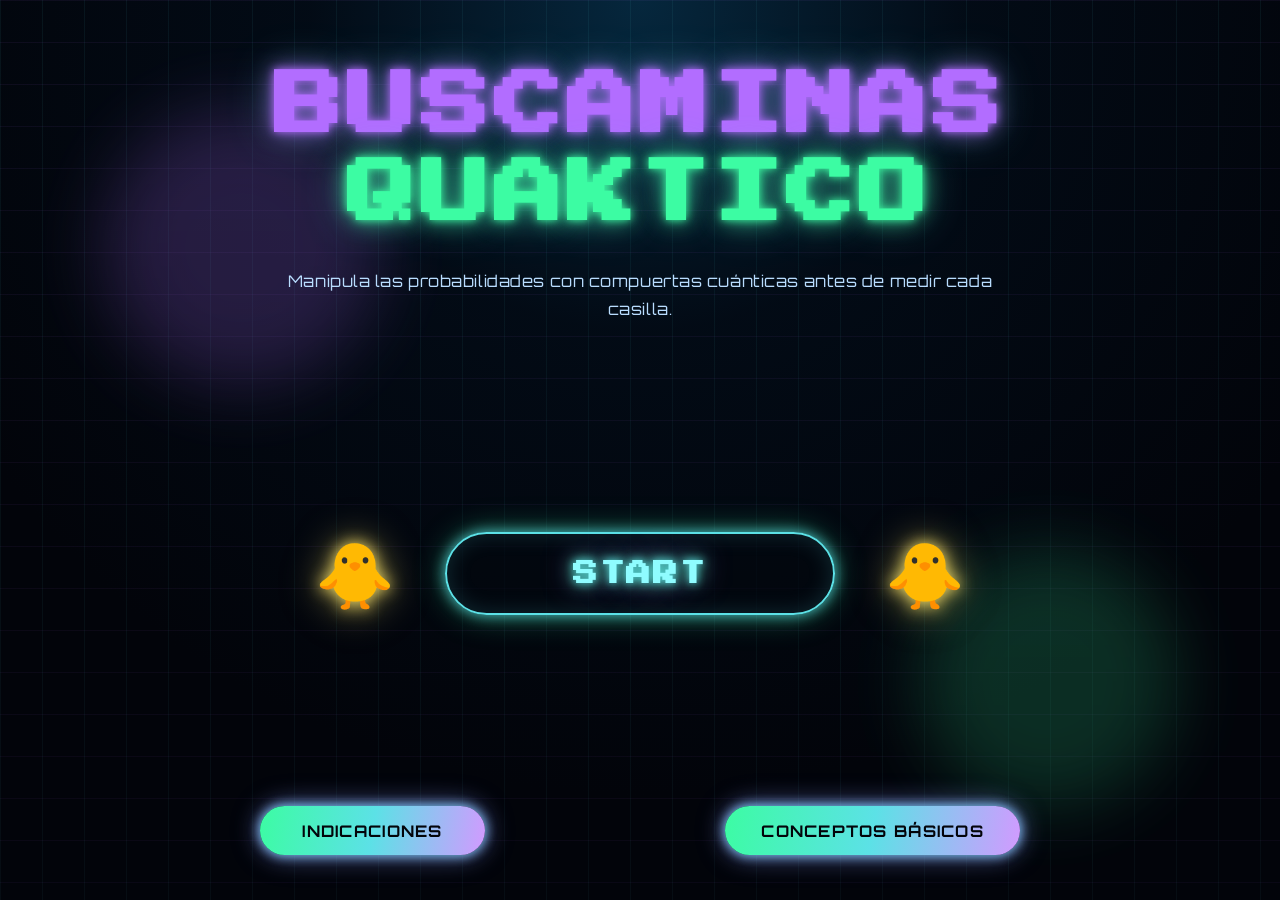
<file: frontend/pantalla_inicio/index.html>
<!DOCTYPE html>
<html lang="es">
<head>
  <meta charset="UTF-8">

  <meta
    name="viewport"
    content="width=device-width, initial-scale=1.0"
  >

  <meta
    name="description"
    content="Buscaminas Quaktico: juego educativo inspirado en computación cuántica."
  >

  <title>Buscaminas Quaktico</title>

  <!-- Fuente principal utilizada por la interfaz -->
  <link
    rel="preconnect"
    href="https://fonts.googleapis.com"
  >

  <link
    rel="preconnect"
    href="https://fonts.gstatic.com"
    crossorigin
  >

  <link
    href="https://fonts.googleapis.com/css2?family=Orbitron:wght@400;500;600;700;800&display=swap"
    rel="stylesheet"
  >

  <!-- CSS propio de la pantalla inicial -->
  <link
    rel="stylesheet"
    href="styles.css"
  >
</head>

<body>
  <div class="app-container">

    <!-- ======================================================
         PANTALLA PRINCIPAL
         ====================================================== -->

    <section
      id="main-menu"
      class="screen active-screen"
      aria-label="Menú principal"
    >
      <!-- Rejilla decorativa del fondo -->
      <div
        class="grid-background"
        aria-hidden="true"
      ></div>

      <div class="menu-content">

        <!-- ==================================================
             TÍTULO
             ================================================== -->

        <header class="menu-header">
          <h1 class="game-title">
            BUSCAMINAS
            <span class="title-highlight">
              QUAKTICO
            </span>
          </h1>

          <p class="game-subtitle">
            Manipula las probabilidades con compuertas
            cuánticas antes de medir cada casilla.
          </p>
        </header>


        <!-- ==================================================
             BOTÓN START
             ================================================== -->

        <main class="menu-main">
          <div class="ducks-container">

            <span
              class="duck neon-duck"
              aria-hidden="true"
            >
              🐥
            </span>

            <button
              id="start-btn"
              class="btn btn-neon btn-start"
              type="button"
              aria-label="Iniciar partida"
            >
              START
            </button>

            <span
              class="duck neon-duck"
              aria-hidden="true"
            >
              🐥
            </span>

          </div>
        </main>


        <!-- ==================================================
             BOTONES INFERIORES
             ================================================== -->

        <footer class="menu-footer">

          <button
            id="indicaciones-btn"
            class="btn btn-neon btn-secondary"
            type="button"
          >
            Indicaciones
          </button>

          <button
            id="conceptos-btn"
            class="btn btn-neon btn-secondary"
            type="button"
          >
            Conceptos básicos
          </button>

        </footer>

      </div>
    </section>


    <!-- ======================================================
         MODAL DE INDICACIONES
         ====================================================== -->

    <div
      id="indicaciones-modal"
      class="modal-overlay"
      role="dialog"
      aria-modal="true"
      aria-hidden="true"
      aria-labelledby="indicaciones-title"
    >
      <section class="modal">

        <header class="modal-header">
          <h2 id="indicaciones-title">
            Indicaciones
          </h2>

          <button
            class="modal-close"
            type="button"
            data-close="indicaciones-modal"
            aria-label="Cerrar indicaciones"
          >
            ✕
          </button>
        </header>

        <div class="modal-body">
          <p>
            El objetivo es descubrir todas las casillas seguras
            sin encontrar una mina.
          </p>

          <ul class="modal-list">
            <li>
              La primera casilla que selecciones siempre será segura.
            </li>

            <li>
              Después de la primera medición podrás utilizar
              una compuerta cuántica.
            </li>

            <li>
              Algunas compuertas necesitan una casilla y otras
              requieren varias.
            </li>

            <li>
              Pulsa las casillas necesarias y después selecciona
              <strong>EJECUTAR ANÁLISIS</strong>.
            </li>

            <li>
              Luego de aplicar una compuerta deberás medir una casilla.
            </li>

            <li>
              Ganarás cuando descubras todas las casillas seguras.
            </li>
          </ul>
        </div>

        <footer class="modal-footer">
          <button
            class="btn btn-neon btn-small"
            type="button"
            data-close="indicaciones-modal"
          >
            Cerrar
          </button>
        </footer>

      </section>
    </div>


    <!-- ======================================================
         MODAL DE CONCEPTOS BÁSICOS
         ====================================================== -->

    <div
      id="conceptos-modal"
      class="modal-overlay"
      role="dialog"
      aria-modal="true"
      aria-hidden="true"
      aria-labelledby="conceptos-title"
    >
      <section class="modal">

        <header class="modal-header">
          <h2 id="conceptos-title">
            Conceptos básicos
          </h2>

          <button
            class="modal-close"
            type="button"
            data-close="conceptos-modal"
            aria-label="Cerrar conceptos básicos"
          >
            ✕
          </button>
        </header>

        <div class="modal-body">

          <div class="concept-slider">

            <button
              id="prevConcept"
              class="slide-arrow"
              type="button"
              aria-label="Concepto anterior"
            >
              ‹
            </button>

            <article class="concept-slide">
              <h3 id="conceptTitle">
                Qubit
              </h3>

              <p id="conceptDescription">
                Es la unidad básica de información cuántica.
                Antes de medirse puede representar una combinación
                de los estados 0 y 1.
              </p>

              <span id="conceptCounter">
                1 / 6
              </span>
            </article>

            <button
              id="nextConcept"
              class="slide-arrow"
              type="button"
              aria-label="Concepto siguiente"
            >
              ›
            </button>

          </div>

        </div>

        <footer class="modal-footer">
          <button
            class="btn btn-neon btn-small"
            type="button"
            data-close="conceptos-modal"
          >
            Cerrar
          </button>
        </footer>

      </section>
    </div>

  </div>


  <!-- ========================================================
       AUDIOS
       Permanecen dentro de frontend/pantalla_inicio
       ======================================================== -->

  <audio
    id="sec-sound"
    src="secaudio.mp3"
    preload="auto"
  ></audio>

  <audio
    id="start-sound"
    src="start.mp3"
    preload="auto"
  ></audio>


  <!-- JavaScript propio de la pantalla inicial -->
  <script src="script.js"></script>
</body>
</html>
</file>
<file: frontend/pantalla_inicio/styles.css>
@import url(
  "https://fonts.googleapis.com/css2?family=Press+Start+2P&display=swap"
);


/* ==========================================================
   VARIABLES
   ========================================================== */

:root {
  --fondo-principal: #02040a;
  --fondo-secundario: #061726;
  --fondo-modal: rgba(5, 13, 28, 0.97);

  --cyan: #5ce1e6;
  --cyan-claro: #8ffcff;
  --verde: #3cfca3;
  --morado: #b26dff;
  --morado-claro: #d29aff;
  --amarillo: #ffe76b;

  --texto-principal: #e8fbff;
  --texto-secundario: #b9ddff;
  --texto-suave: #89a9bf;

  --borde-cyan: rgba(92, 225, 230, 0.55);
  --borde-morado: rgba(178, 109, 255, 0.55);

  --sombra-cyan:
    0 0 12px rgba(92, 225, 230, 0.75),
    0 0 28px rgba(92, 225, 230, 0.30);

  --sombra-verde:
    0 0 12px rgba(60, 252, 163, 0.78),
    0 0 30px rgba(60, 252, 163, 0.35);

  --sombra-morada:
    0 0 12px rgba(178, 109, 255, 0.78),
    0 0 30px rgba(178, 109, 255, 0.35);
}


/* ==========================================================
   CONFIGURACIÓN GENERAL
   ========================================================== */

*,
*::before,
*::after {
  box-sizing: border-box;
}

html {
  min-width: 320px;
  min-height: 100%;
  background: var(--fondo-principal);
}

body {
  margin: 0;
  min-width: 320px;
  min-height: 100vh;

  overflow-x: hidden;

  color: var(--texto-principal);

  font-family:
    "Orbitron",
    system-ui,
    sans-serif;

  background:
    radial-gradient(
      circle at 50% 0%,
      rgba(9, 74, 112, 0.50) 0%,
      rgba(3, 19, 35, 0.45) 30%,
      var(--fondo-principal) 72%
    );
}

body.modal-abierto {
  overflow: hidden;
}

button {
  font: inherit;
}

button:focus-visible {
  outline: 3px solid var(--amarillo);
  outline-offset: 4px;
}

.app-container {
  position: relative;

  width: 100%;
  min-height: 100vh;
}


/* ==========================================================
   PANTALLA PRINCIPAL
   ========================================================== */

.screen {
  position: relative;

  width: 100%;
  min-height: 100vh;

  display: none;

  overflow: hidden;
}

.screen.active-screen {
  display: block;
}


/* ==========================================================
   FONDO DE REJILLA
   ========================================================== */

.grid-background {
  position: absolute;
  inset: 0;

  pointer-events: none;

  background-image:
    linear-gradient(
      90deg,
      rgba(92, 225, 230, 0.09) 1px,
      transparent 1px
    ),
    linear-gradient(
      180deg,
      rgba(178, 109, 255, 0.09) 1px,
      transparent 1px
    );

  background-size: 42px 42px;

  opacity: 0.72;

  mask-image:
    linear-gradient(
      to bottom,
      rgba(0, 0, 0, 1),
      rgba(0, 0, 0, 0.70)
    );
}

.grid-background::before,
.grid-background::after {
  content: "";

  position: absolute;

  border-radius: 50%;

  filter: blur(35px);

  opacity: 0.30;
}

.grid-background::before {
  top: 12%;
  left: 8%;

  width: 280px;
  height: 280px;

  background: var(--morado);
}

.grid-background::after {
  right: 8%;
  bottom: 10%;

  width: 260px;
  height: 260px;

  background: var(--verde);
}


/* ==========================================================
   CONTENIDO DEL MENÚ
   ========================================================== */

.menu-content {
  position: relative;
  z-index: 1;

  width: min(1180px, 100%);
  min-height: 100vh;

  margin: 0 auto;
  padding:
    clamp(34px, 7vh, 72px)
    clamp(20px, 5vw, 64px)
    clamp(24px, 5vh, 48px);

  display: flex;
  flex-direction: column;
  align-items: center;
}


/* ==========================================================
   TÍTULO
   ========================================================== */

.menu-header {
  width: 100%;

  display: flex;
  flex-direction: column;
  align-items: center;

  text-align: center;
}

.game-title {
  margin: 0;

  max-width: 1100px;

  font-family:
    "Press Start 2P",
    monospace;

  font-size:
    clamp(2.1rem, 5.4vw, 4.8rem);

  line-height: 1.28;
  letter-spacing: 0.06em;

  color: var(--morado);

  text-transform: uppercase;

  text-shadow:
    0 0 8px rgba(178, 109, 255, 0.95),
    0 0 22px rgba(178, 109, 255, 0.72),
    0 0 44px rgba(92, 225, 230, 0.40);
}

.title-highlight {
  color: var(--verde);

  text-shadow:
    0 0 8px rgba(60, 252, 163, 0.95),
    0 0 22px rgba(60, 252, 163, 0.72),
    0 0 44px rgba(92, 225, 230, 0.42);
}

.game-subtitle {
  max-width: 720px;

  margin:
    clamp(18px, 3vh, 28px)
    auto
    0;

  color: var(--texto-secundario);

  font-size:
    clamp(0.78rem, 1.5vw, 1rem);

  line-height: 1.75;
  letter-spacing: 0.035em;

  text-align: center;
}


/* ==========================================================
   ZONA CENTRAL
   ========================================================== */

.menu-main {
  width: 100%;
  flex: 1;

  padding:
    clamp(40px, 8vh, 90px)
    0
    clamp(34px, 6vh, 70px);

  display: flex;
  justify-content: center;
  align-items: center;
}

.ducks-container {
  width: 100%;

  display: flex;
  justify-content: center;
  align-items: center;

  gap:
    clamp(18px, 4vw, 50px);
}

.duck {
  display: inline-block;

  font-size:
    clamp(2.2rem, 5vw, 4rem);

  user-select: none;
}

.neon-duck {
  filter:
    drop-shadow(
      0 0 8px
      rgba(255, 231, 107, 0.95)
    )
    drop-shadow(
      0 0 18px
      rgba(255, 231, 107, 0.50)
    );

  animation:
    pato-flotante
    2.8s
    ease-in-out
    infinite
    alternate;
}

.neon-duck:last-child {
  animation-delay: 0.45s;
}

@keyframes pato-flotante {
  from {
    transform:
      translateY(4px)
      rotate(-4deg);
  }

  to {
    transform:
      translateY(-12px)
      rotate(4deg);
  }
}


/* ==========================================================
   BOTONES GENERALES
   ========================================================== */

.btn {
  border: none;

  cursor: pointer;

  border-radius: 999px;

  font-weight: 700;

  letter-spacing: 0.08em;
  text-transform: uppercase;

  transition:
    transform 0.18s ease,
    color 0.18s ease,
    border-color 0.18s ease,
    background 0.18s ease,
    box-shadow 0.18s ease,
    opacity 0.18s ease;
}

.btn-neon {
  padding: 0.9rem 2.25rem;

  color: #02040a;

  background:
    linear-gradient(
      100deg,
      var(--verde),
      var(--cyan),
      var(--morado-claro)
    );

  box-shadow:
    var(--sombra-cyan),
    var(--sombra-morada);
}

.btn-neon:hover:not(:disabled) {
  transform:
    translateY(-3px)
    scale(1.04);

  color: #03100e;

  box-shadow:
    0 0 16px rgba(60, 252, 163, 0.88),
    0 0 34px rgba(92, 225, 230, 0.55),
    0 0 48px rgba(178, 109, 255, 0.35);
}

.btn-neon:active:not(:disabled) {
  transform:
    translateY(1px)
    scale(0.98);
}


/* ==========================================================
   BOTÓN START
   ========================================================== */

.btn-start {
  min-width:
    clamp(245px, 32vw, 390px);

  padding:
    clamp(1.25rem, 2.6vw, 1.7rem)
    clamp(2.5rem, 6vw, 5.4rem);

  border:
    2px solid
    var(--cyan);

  color:
    var(--cyan-claro);

  background:
    rgba(2, 7, 15, 0.64);

  font-family:
    "Press Start 2P",
    monospace;

  font-size:
    clamp(1rem, 2.1vw, 1.55rem);

  text-shadow:
    0 0 8px rgba(92, 225, 230, 1),
    0 0 18px rgba(60, 252, 163, 0.82),
    0 0 30px rgba(178, 109, 255, 0.65);

  box-shadow:
    0 0 14px rgba(92, 225, 230, 0.82),
    0 0 32px rgba(60, 252, 163, 0.38),
    inset 0 0 22px rgba(92, 225, 230, 0.17);
}

.btn-start:hover:not(:disabled) {
  color: var(--verde);

  border-color: var(--verde);

  background:
    rgba(5, 25, 25, 0.74);

  box-shadow:
    0 0 18px rgba(60, 252, 163, 0.92),
    0 0 38px rgba(92, 225, 230, 0.50),
    inset 0 0 25px rgba(60, 252, 163, 0.15);
}

.btn-start:disabled {
  cursor: wait;

  opacity: 0.55;

  color: var(--texto-suave);

  border-color:
    rgba(137, 169, 191, 0.55);

  box-shadow:
    0 0 10px
    rgba(137, 169, 191, 0.25);
}


/* ==========================================================
   PIE DEL MENÚ
   ========================================================== */

.menu-footer {
  width: min(760px, 100%);

  display: flex;
  justify-content: space-between;
  align-items: center;

  gap: 20px;
}

.btn-secondary {
  min-width: 225px;
}


/* ==========================================================
   MODALES
   ========================================================== */

.modal-overlay {
  position: fixed;
  inset: 0;
  z-index: 1000;

  display: none;
  justify-content: center;
  align-items: center;

  padding: 24px;

  overflow-y: auto;

  background:
    rgba(0, 0, 0, 0.72);

  backdrop-filter:
    blur(8px);
}

.modal {
  width: min(620px, 100%);

  max-height:
    calc(100vh - 48px);

  display: flex;
  flex-direction: column;

  overflow: hidden;

  color: var(--texto-principal);

  background:
    radial-gradient(
      circle at top,
      rgba(15, 46, 74, 0.98),
      var(--fondo-modal) 55%
    );

  border:
    1px solid
    var(--borde-cyan);

  border-radius:
    20px;

  box-shadow:
    0 0 18px rgba(92, 225, 230, 0.65),
    0 0 42px rgba(178, 109, 255, 0.42);

  animation:
    aparecer-modal
    0.22s
    ease-out;
}

@keyframes aparecer-modal {
  from {
    opacity: 0;

    transform:
      translateY(-20px)
      scale(0.97);
  }

  to {
    opacity: 1;

    transform:
      translateY(0)
      scale(1);
  }
}


/* ==========================================================
   CABECERA DEL MODAL
   ========================================================== */

.modal-header {
  padding: 17px 20px;

  display: flex;
  justify-content: space-between;
  align-items: center;

  gap: 16px;

  border-bottom:
    1px solid
    rgba(92, 225, 230, 0.25);
}

.modal-header h2 {
  margin: 0;

  color: var(--cyan-claro);

  font-size:
    clamp(1rem, 2.5vw, 1.25rem);

  text-shadow:
    0 0 10px
    rgba(92, 225, 230, 0.55);
}

.modal-close {
  width: 38px;
  height: 38px;

  flex-shrink: 0;

  display: inline-flex;
  justify-content: center;
  align-items: center;

  padding: 0;

  border:
    1px solid
    rgba(92, 225, 230, 0.35);

  border-radius: 50%;

  cursor: pointer;

  color: var(--texto-secundario);

  background:
    rgba(5, 17, 32, 0.75);

  font-size: 1rem;

  transition:
    transform 0.18s ease,
    color 0.18s ease,
    border-color 0.18s ease,
    box-shadow 0.18s ease;
}

.modal-close:hover {
  transform: rotate(8deg) scale(1.08);

  color: var(--verde);

  border-color: var(--verde);

  box-shadow: var(--sombra-verde);
}


/* ==========================================================
   CUERPO DEL MODAL
   ========================================================== */

.modal-body {
  padding: 22px;

  overflow-y: auto;

  color: var(--texto-secundario);

  font-size:
    clamp(0.8rem, 1.7vw, 0.95rem);

  line-height: 1.7;
}

.modal-body p {
  margin:
    0
    0
    14px;
}

.modal-list {
  margin:
    14px
    0
    0;

  padding-left: 24px;
}

.modal-list li {
  margin-bottom: 11px;

  padding-left: 5px;
}

.modal-list li::marker {
  color: var(--verde);
}

.modal-list strong {
  color: var(--cyan-claro);
}


/* ==========================================================
   PIE DEL MODAL
   ========================================================== */

.modal-footer {
  padding: 15px 20px 20px;

  display: flex;
  justify-content: flex-end;

  border-top:
    1px solid
    rgba(92, 225, 230, 0.13);
}

.btn-small {
  min-width: 125px;

  padding: 0.7rem 1.4rem;

  font-size: 0.72rem;
}


/* ==========================================================
   CARRUSEL DE CONCEPTOS
   ========================================================== */

.concept-slider {
  width: 100%;
  min-height: 260px;

  display: grid;
  grid-template-columns:
    48px
    minmax(0, 1fr)
    48px;

  align-items: center;

  gap: 16px;
}

.concept-slide {
  min-height: 220px;

  padding:
    clamp(18px, 4vw, 28px);

  display: flex;
  flex-direction: column;
  justify-content: center;
  align-items: center;

  border:
    1px solid
    rgba(92, 225, 230, 0.34);

  border-radius: 16px;

  text-align: center;

  background:
    linear-gradient(
      145deg,
      rgba(92, 225, 230, 0.055),
      rgba(178, 109, 255, 0.07)
    );

  box-shadow:
    inset 0 0 22px
      rgba(92, 225, 230, 0.07),
    0 0 22px
      rgba(178, 109, 255, 0.15);
}

.concept-slide h3 {
  margin:
    0
    0
    17px;

  color: var(--verde);

  font-size:
    clamp(1.05rem, 2.6vw, 1.35rem);

  text-shadow:
    0 0 9px rgba(60, 252, 163, 0.80),
    0 0 20px rgba(92, 225, 230, 0.42);
}

.concept-slide p {
  margin:
    0
    0
    18px;

  color: var(--texto-principal);

  font-size:
    clamp(0.76rem, 1.8vw, 0.93rem);

  line-height: 1.75;
}

#conceptCounter {
  color: var(--morado-claro);

  font-size: 0.72rem;
  font-weight: 700;

  letter-spacing: 0.16em;
}


/* ==========================================================
   FLECHAS DEL CARRUSEL
   ========================================================== */

.slide-arrow {
  width: 46px;
  height: 46px;

  padding: 0;

  display: inline-flex;
  justify-content: center;
  align-items: center;

  border:
    2px solid
    var(--cyan);

  border-radius: 50%;

  cursor: pointer;

  color: var(--cyan);

  background:
    rgba(3, 12, 23, 0.80);

  font-family:
    Arial,
    sans-serif;

  font-size: 2rem;
  font-weight: 700;
  line-height: 1;

  box-shadow:
    0 0 12px
      rgba(92, 225, 230, 0.62),
    inset 0 0 12px
      rgba(92, 225, 230, 0.11);

  transition:
    transform 0.18s ease,
    color 0.18s ease,
    border-color 0.18s ease,
    box-shadow 0.18s ease;
}

.slide-arrow:hover {
  transform: scale(1.1);

  color: var(--verde);

  border-color: var(--verde);

  box-shadow:
    0 0 17px
      rgba(60, 252, 163, 0.80),
    inset 0 0 14px
      rgba(60, 252, 163, 0.13);
}


/* ==========================================================
   RESPONSIVE: TABLETS
   ========================================================== */

@media (max-width: 768px) {
  .menu-content {
    padding:
      38px
      22px
      28px;
  }

  .menu-main {
    padding:
      48px
      0;
  }

  .ducks-container {
    gap: 18px;
  }

  .menu-footer {
    flex-direction: column;

    max-width: 420px;
  }

  .btn-secondary {
    width: 100%;
  }
}


/* ==========================================================
   RESPONSIVE: CELULARES
   ========================================================== */

@media (max-width: 520px) {
  .menu-content {
    padding:
      32px
      16px
      22px;
  }

  .game-title {
    font-size:
      clamp(1.5rem, 8.3vw, 2.25rem);

    line-height: 1.45;
  }

  .game-subtitle {
    font-size: 0.76rem;
  }

  .menu-main {
    padding:
      45px
      0;
  }

  .ducks-container {
    display: grid;
    grid-template-columns:
      1fr
      1fr;

    gap: 20px 12px;
  }

  .btn-start {
    grid-column: 1 / -1;
    grid-row: 1;

    width: 100%;
    min-width: 0;

    padding:
      1.25rem
      1.2rem;

    font-size: 1rem;
  }

  .duck {
    grid-row: 2;

    justify-self: center;
  }

  .modal-overlay {
    padding: 12px;
  }

  .modal {
    max-height:
      calc(100vh - 24px);

    border-radius: 15px;
  }

  .modal-header,
  .modal-body,
  .modal-footer {
    padding-left: 15px;
    padding-right: 15px;
  }

  .concept-slider {
    grid-template-columns:
      40px
      minmax(0, 1fr)
      40px;

    gap: 8px;
  }

  .slide-arrow {
    width: 38px;
    height: 38px;

    font-size: 1.55rem;
  }

  .concept-slide {
    min-height: 250px;

    padding: 16px 12px;
  }
}


/* ==========================================================
   REDUCCIÓN DE MOVIMIENTO
   ========================================================== */

@media (prefers-reduced-motion: reduce) {
  *,
  *::before,
  *::after {
    scroll-behavior: auto !important;

    animation-duration: 0.01ms !important;
    animation-iteration-count: 1 !important;

    transition-duration: 0.01ms !important;
  }
}
</file>
